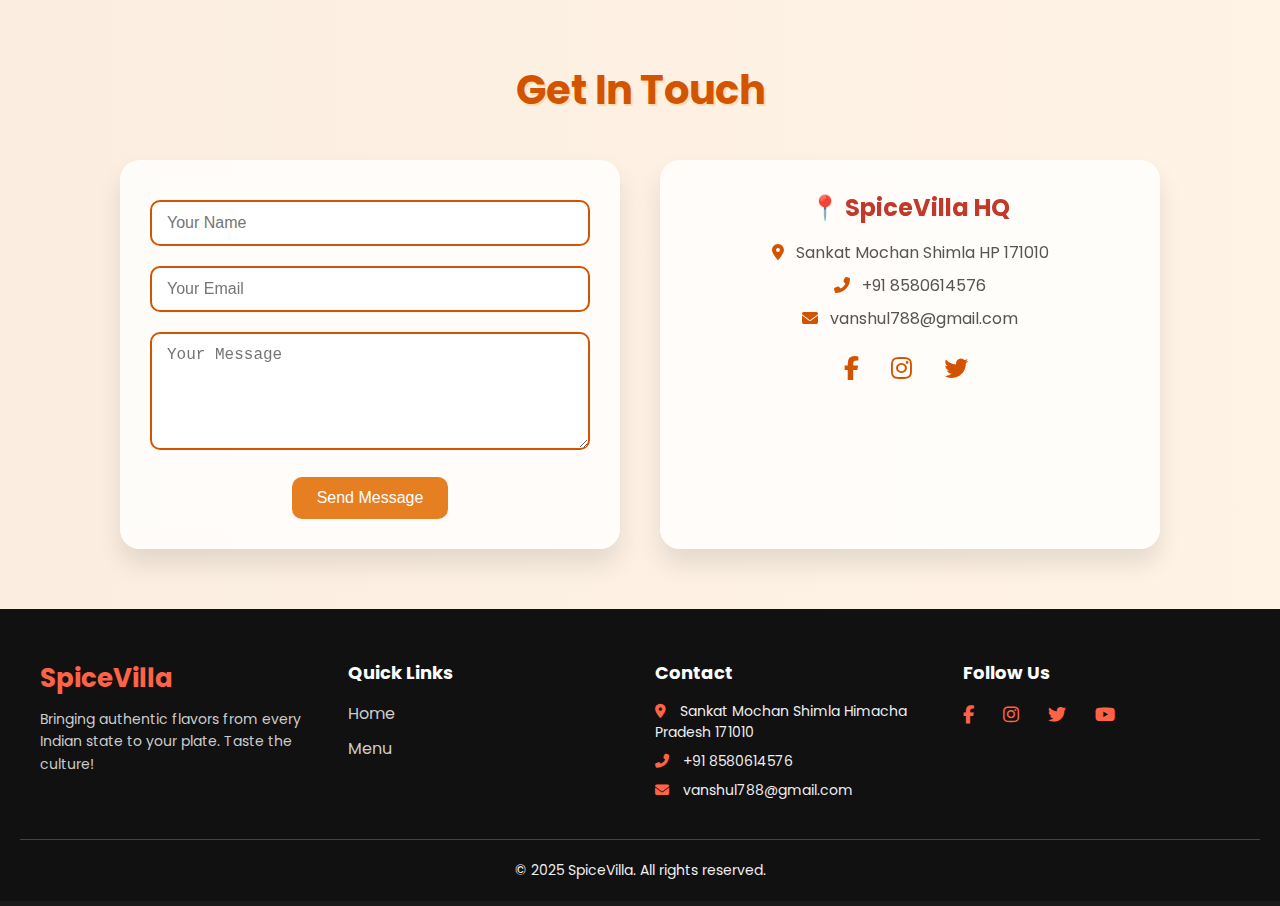
<file: index-contact.html>
<!DOCTYPE html>
<html lang="en">

<head>
    <meta charset="UTF-8">
    <meta name="viewport" content="width=device-width, initial-scale=1.0">
    <title>SpiceVilla</title>
    <link rel="stylesheet" href="style.css">
    <link rel="stylesheet" href="mobile.css">
    <link rel="preconnect" href="https://fonts.googleapis.com">
    <link rel="preconnect" href="https://fonts.gstatic.com" crossorigin>
    <link href="https://fonts.googleapis.com/css2?family=Poppins:wght@400;600;700&display=swap" rel="stylesheet">
    <link rel="stylesheet" href="https://cdnjs.cloudflare.com/ajax/libs/font-awesome/6.4.0/css/all.min.css">
</head>

<body>
    <section id="contact" class="contact-section">
        <h2 class="contact-heading">Get In Touch</h2>
        <div class="contact-container">
            <form class="contact-form">
                <input type="text" placeholder="Your Name" required>
                <input type="email" placeholder="Your Email" required>
                <textarea rows="5" placeholder="Your Message" required></textarea>
                <button type="submit">Send Message</button>
            </form>
            <div class="contact-info">
                <h3>📍 SpiceVilla HQ</h3>
                <p><i class="fas fa-map-marker-alt"></i> Sankat Mochan Shimla HP 171010</p>
                <p><i class="fas fa-phone-alt"></i> +91 8580614576</p>
                <p><i class="fas fa-envelope"></i> vanshul788@gmail.com</p>
                <div class="contact-social">
                    <a target="_blank" href="https://www.facebook.com/share/1CASS5ux6x/"><i class="fab fa-facebook-f"></i></a>
                    <a target="_blank" href="https://instagram.com/anshul__verma__5000"><i class="fab fa-instagram"></i></a>
                    <a href="#"><i class="fab fa-twitter"></i></a>
                </div>
            </div>
        </div>
    </section>
    <footer class="footer">
        <div class="footer-container">

            <!-- Logo & About -->
            <div class="footer-box">
                <h2 class="footer-logo">SpiceVilla</h2>
                <p class="footer-about">
                    Bringing authentic flavors from every Indian state to your plate. Taste the culture!
                </p>
            </div>

            <!-- Quick Links -->
            <div class="footer-box">
                <h3>Quick Links</h3>
                <ul>
                    <li><a href="index.html">Home</a></li>
                    <li><a href="index-menu.html">Menu</a></li>
                </ul>
            </div>

            <!-- Contact Info -->
            <div class="footer-box" id="footer-box">
                <h3>Contact</h3>
                <p><i class="fas fa-map-marker-alt"></i> Sankat Mochan Shimla Himacha Pradesh 171010</p>
                <p><i class="fas fa-phone-alt"></i> +91 8580614576</p>
                <p><i class="fas fa-envelope"></i> vanshul788@gmail.com</p>
            </div>

            <!-- Social Icons -->
            <div class="footer-box">
                <h3>Follow Us</h3>
                <div class="social-icons">
                    <a target="_blank" href="https://www.facebook.com/share/1CASS5ux6x/"><i class="fab fa-facebook-f"></i></a>
                    <a target="_blank" href="https://instagram.com/anshul__verma__5000"><i class="fab fa-instagram"></i></a>
                    <a href="#"><i class="fab fa-twitter"></i></a>
                    <a href="#"><i class="fab fa-youtube"></i></a>
                </div>
            </div>

        </div>

        <div class="footer-bottom">
            <p>© 2025 SpiceVilla. All rights reserved.</p>
        </div>
    </footer>
    <script>
        document.addEventListener("DOMContentLoaded", function () {
            const contactForm = document.querySelector('.contact-form');

            contactForm.addEventListener('submit', function (e) {
                e.preventDefault();
                alert('🎉 Thank you for contacting us!\nWe will get back to you soon.');
                contactForm.reset();
            });
        });
    </script>
</body>

</html>
</file>
<file: style.css>
:root {
  --primary: #ff5c4d;
  --dark: #1a1a1a;
  --light: #fff;
  --card-bg: #2a2a2a;
  --shadow: rgba(0, 0, 0, 0.3);
  --accent: #ff8a65;
}

* {
  margin: 0;
  padding: 0;
  box-sizing: border-box;
  scroll-behavior: smooth;
}

body {
  font-family: 'Poppins', sans-serif;
  background-color: var(--dark);
  color: var(--light);
  overflow-x: hidden;
}

header {
  background: linear-gradient(to right, var(--primary), #ff826c);
  padding: 20px 40px;
  box-shadow: 0 10px 20px var(--shadow);
  position: sticky;
  top: 0;
  z-index: 1000;
}

.navbar {
  display: flex;
  justify-content: space-between;
  align-items: center;
}

.navbar h1 {
  font-size: 28px;
  color: var(--light);
}

.nav-links {
  display: flex;
  gap: 25px;
}

.nav-links a {
  color: var(--light);
  text-decoration: none;
  font-weight: 500;
  padding: 10px 16px;
  background-color: rgba(255, 255, 255, 0.1);
  border-radius: 8px;
  transition: background 0.3s;
}

.nav-links a:hover {
  background: var(--light);
  color: var(--primary);
}

.hamburger {
  display: none;
  flex-direction: column;
  gap: 6px;
  cursor: pointer;
}

.hamburger span {
  width: 25px;
  height: 3px;
  background: var(--light);
  border-radius: 3px;
  transition: 0.3s;
}

.hamburger.active span:nth-child(1) {
  transform: rotate(45deg) translateY(8px);
}

.hamburger.active span:nth-child(2) {
  opacity: 0;
}

.hamburger.active span:nth-child(3) {
  transform: rotate(-45deg) translateY(-8px);
}

/* Container for all dishes */
.section-heading {
  text-align: center;
  font-size: 32px;
  color: #d84315;
  margin-top: 40px;
  margin-bottom: 20px;
  font-family: 'Segoe UI', Tahoma, Geneva, Verdana, sans-serif;
  position: relative;
}



.food-container {
  display: grid;
  grid-template-columns: repeat(auto-fit, minmax(220px, 1fr));
  gap: 20px;
  padding: 40px;
  background: var(--dark);
  box-shadow: 0px 10px 15px rgba(162, 89, 89, 0.2),
    5px 0px 15px rgba(155, 89, 89, 0.2),
  5px 0px 15px rgba(161, 99, 99, 0.2);
}

/* Card Design */
.food-container>div {
  background-color: #ffffff;
  border-radius: 12px;
  box-shadow: 0 4px 12px rgba(0, 0, 0, 0.1);
  overflow: hidden;
  text-align: center;
  padding-bottom: 15px;
  transition: transform 0.3s, box-shadow 0.3s;
}

/* Hover effect */
.food-container>div:hover {
  transform: scale(1.03);
  box-shadow: 0 6px 20px rgba(0, 0, 0, 0.15);
}

/* Image styling */
.food-container img {
  width: 100%;
  height: 160px;
  object-fit: cover;
  border-bottom: 1px solid #eee;
}

/* Text styling */
.food-container h3 {
  margin: 10px 0 5px;
  font-size: 18px;
  color: #333;
}

/* Price styling */
.food-container h3:last-of-type {
  color: #ff5722;
  font-weight: bold;
  font-size: 16px;
}

/* Order Now Button */
.food-container button {
  margin-top: 10px;
  padding: 8px 16px;
  background-color: #ff5722;
  color: white;
  border: none;
  border-radius: 25px;
  cursor: pointer;
  transition: background 0.3s;
}

.food-container button:hover {
  background-color: #e64a19;
}


.hero {
  position: relative;
  height: 100vh;
  overflow: hidden;
  display: flex;
  align-items: center;
  justify-content: center;
}

.hero img {
  width: 100%;
  height: 100%;
  object-fit: cover;
  position: absolute;
  top: 0;
  left: 0;
  z-index: -1;
  animation: fadeZoom 10s infinite alternate ease-in-out;
}

.hero-content {
  position: relative;
  text-shadow: 2px 2px 4px rgba(0, 0, 0, 0.7);
  text-align: center;
  /* background-color: rgba(0, 0, 0, 0.6); */
  border-radius: 12px;
  animation: fadeIn 2s ease-in-out 1s forwards;
  opacity: 0;
}

.hero-content h2 {
  font-size: 42px;
  color: var(--light);
}

.hero-content p {
  font-size: 18px;
  margin-top: 10px;
  color: #f8cfcf;
}

@keyframes fadeZoom {
  from {
    transform: scale(1);
  }

  to {
    transform: scale(1.1);
  }
}

@keyframes fadeIn {
  to {
    opacity: 1;
  }
}

.menu-section {
  padding: 60px 30px;
}

.menu-section>h2 {
  font-size: 32px;
  margin-bottom: 30px;
  color: var(--primary);
  text-align: center;
}

.state-heading {
  color: var(--accent);
  font-size: 28px;
  margin-top: 40px;
  margin-bottom: 25px;
  text-align: left;
  border-bottom: 2px solid var(--primary);
  padding-bottom: 10px;
}

/* --- AUTO SLIDER STYLES START --- */
.state-slider-wrapper {
  overflow: hidden;
  padding: 10px 0;
}

.slider-track {
  display: flex;
  gap: 20px;
  /* Animation applied here */
  animation: autoScroll 10s linear infinite;
}

/* Pause animation on hover */
.state-slider-wrapper:hover .slider-track {
  animation-play-state: paused;
}

@keyframes autoScroll {
  from {
    transform: translateX(0);
  }

  to {
    /* Move by half the width because content is duplicated */
    transform: translateX(-50%);
  }
}

.menu-card {
  min-width: 280px;
  max-width: 280px;
  background: var(--card-bg);
  border-radius: 12px;
  box-shadow: 0 0 10px var(--shadow);
  transition: transform 0.3s;
  flex-shrink: 0;
  /* Prevent card from shrinking */
}

/* --- AUTO SLIDER STYLES END --- */

.menu-card:hover {
  transform: translateY(-8px);
}

.menu-card img {
  width: 100%;
  height: 180px;
  object-fit: cover;
  border-radius: 12px 12px 0 0;
}

.menu-card h3 {
  padding: 15px 10px 5px;
  font-size: 20px;
  color: var(--light);
  text-align: center;
}

.menu-card p {
  color: var(--primary);
  font-weight: bold;
  padding-bottom: 15px;
  text-align: center;
}

.gallery-section {
  padding: 60px 30px;
  background: #222;
}

.gallery-section h2 {
  text-align: center;
  font-size: 30px;
  margin-bottom: 30px;
  color: var(--accent);
}

.gallery-grid {
  display: grid;
  grid-template-columns: repeat(auto-fit, minmax(220px, 1fr));
  gap: 20px;
}

.gallery-grid img {
  width: 100%;
  border-radius: 10px;
  height: 200px;
  object-fit: cover;
  transition: transform 0.3s;
}

.gallery-grid img:hover {
  transform: scale(1.05);
}

/* Order Form Styles */
.order-section {
  background-color: #1a1a1a;
  color: #fff;
  padding: 50px 20px;
  font-family: 'Poppins', sans-serif;
}

.order-heading {
  text-align: center;
  color: #ff6b5c;
  font-size: 2rem;
  margin-bottom: 30px;
}

.order-form {
  max-width: 600px;
  margin: auto;
  background-color: #2b2b2b;
  padding: 30px;
  border-radius: 15px;
  box-shadow: 0 0 20px rgba(255, 107, 92, 0.2);
}

.order-form label {
  display: block;
  margin-bottom: 8px;
  font-weight: bold;
}

.order-form input,
.order-form textarea,
.order-form select {
  width: 100%;
  padding: 12px;
  margin-bottom: 20px;
  border: none;
  border-radius: 10px;
  background-color: #1f1f1f;
  color: #fff;
  font-size: 1rem;
}

.order-form button {
  width: 100%;
  background-color: #ff6b5c;
  border: none;
  color: white;
  padding: 15px;
  font-size: 1rem;
  border-radius: 10px;
  cursor: pointer;
  transition: background 0.3s;
}

.order-form button:hover {
  background-color: #ff3e2e;
}


/* Footer Styling */
.footer {
  background-color: #111;
  color: #eee;
  padding: 50px 20px 20px;
  font-family: 'Poppins', sans-serif;
}

.footer-container {
  display: flex;
  flex-wrap: wrap;
  justify-content: space-between;
  max-width: 1200px;
  margin: auto;
  gap: 30px;
}

.footer-box {
  flex: 1 1 200px;
  min-width: 200px;
}

.footer-logo {
  font-size: 26px;
  color: #ff6347;
  margin-bottom: 10px;
}

.footer-about {
  font-size: 14px;
  line-height: 1.6;
  color: #ccc;
}

.footer-box h3 {
  font-size: 18px;
  margin-bottom: 15px;
  color: #fff;
}

.footer-box ul {
  list-style: none;
  padding: 0;
}

.footer-box ul li {
  margin-bottom: 10px;
}

.footer-box ul li a {
  color: #ccc;
  text-decoration: none;
  transition: 0.3s;
}

.footer-box ul li a:hover {
  color: #ff6347;
}

.footer-box p {
  font-size: 14px;
  margin: 8px 0;
}

.footer-box i {
  margin-right: 10px;
  color: #ff6347;
}

.social-icons a {
  font-size: 18px;
  color: #ccc;
  margin-right: 15px;
  transition: 0.3s;
}

.social-icons a:hover {
  color: #ff6347;
}

.footer-bottom {
  text-align: center;
  padding-top: 20px;
  border-top: 1px solid #444;
  margin-top: 30px;
  font-size: 14px;
}

/* Contact form */
  .contact-section {
  background: linear-gradient(to right, #fbeee0, #fff3e6);
  padding: 60px 20px;
  text-align: center;
}

.contact-heading {
  font-size: 2.5rem;
  font-weight: 700;
  margin-bottom: 40px;
  color: #d35400;
  text-shadow: 2px 2px #ffddb0;
}

.contact-container {
  display: flex;
  flex-wrap: wrap;
  justify-content: center;
  gap: 40px;
  max-width: 1100px;
  margin: auto;
}

.contact-form, .contact-info {
  background: rgba(255, 255, 255, 0.8);
  backdrop-filter: blur(6px);
  box-shadow: 0 15px 25px rgba(0, 0, 0, 0.1);
  border-radius: 20px;
  padding: 30px;
  width: 100%;
  max-width: 500px;
  transition: transform 0.3s;
}

.contact-form:hover,
.contact-info:hover {
  transform: translateY(-5px);
}

.contact-form input,
.contact-form textarea {
  width: 100%;
  padding: 12px 15px;
  margin: 10px 0;
  border: 2px solid #d35400;
  border-radius: 10px;
  font-size: 1rem;
  outline: none;
  background: #fff;
}

.contact-form button {
  background-color: #e67e22;
  color: white;
  padding: 12px 25px;
  border: none;
  border-radius: 10px;
  font-size: 1rem;
  cursor: pointer;
  margin-top: 10px;
  transition: background 0.3s;
}

.contact-form button:hover {
  background-color: #cf711f;
}

.contact-info h3 {
  font-size: 1.5rem;
  margin-bottom: 15px;
  color: #c0392b;
}

.contact-info p {
  font-size: 1rem;
  color: #555;
  margin: 8px 0;
}

.contact-info i {
  margin-right: 8px;
  color: #d35400;
}

.contact-social {
  margin-top: 20px;
}

.contact-social a {
  color: #e67e22;
  font-size: 1.5rem;
  margin: 0 10px;
  transition: color 0.3s;
}

.contact-social a:hover {
  color: #c0392b;
}
</file>
<file: mobile.css>
@media (max-width: 768px) {
  .nav-links {
    display: none;
    flex-direction: column;
    background-color: #b52e2e;
    width: 100%;
    position: absolute;
    top: 41px;
    left: 0;
    padding: 20px 0;
    text-align: center;
  }

  .nav-links.active {
    display: flex;
  }

  .hamburger {
    display: flex;
  }

  .navbar h1 {
    font-size: 15px;
  }

  header {
    padding: 10px 20px;
  }
 .food-container {
    grid-template-columns: repeat(2, 1fr);
    
}
.food-container img {
  width: 100%;
  height: 100px;
  object-fit: cover;
  border-bottom: 1px solid #eee;
}
.food-container h3 {
  margin: 1px ;
  font-size: 13px;
}
.food-container h3:last-of-type {
  font-size: 12px;
}
.food-container button {
  margin-top: 0px;
  padding: 0px 10px;
}
}

@media screen and (max-width: 600px) {
  .order-form {
    padding: 20px;
  }
}

@media (max-width: 768px) {
  .contact-container {
    flex-direction: column;
    align-items: center;
  }
}
</file>
